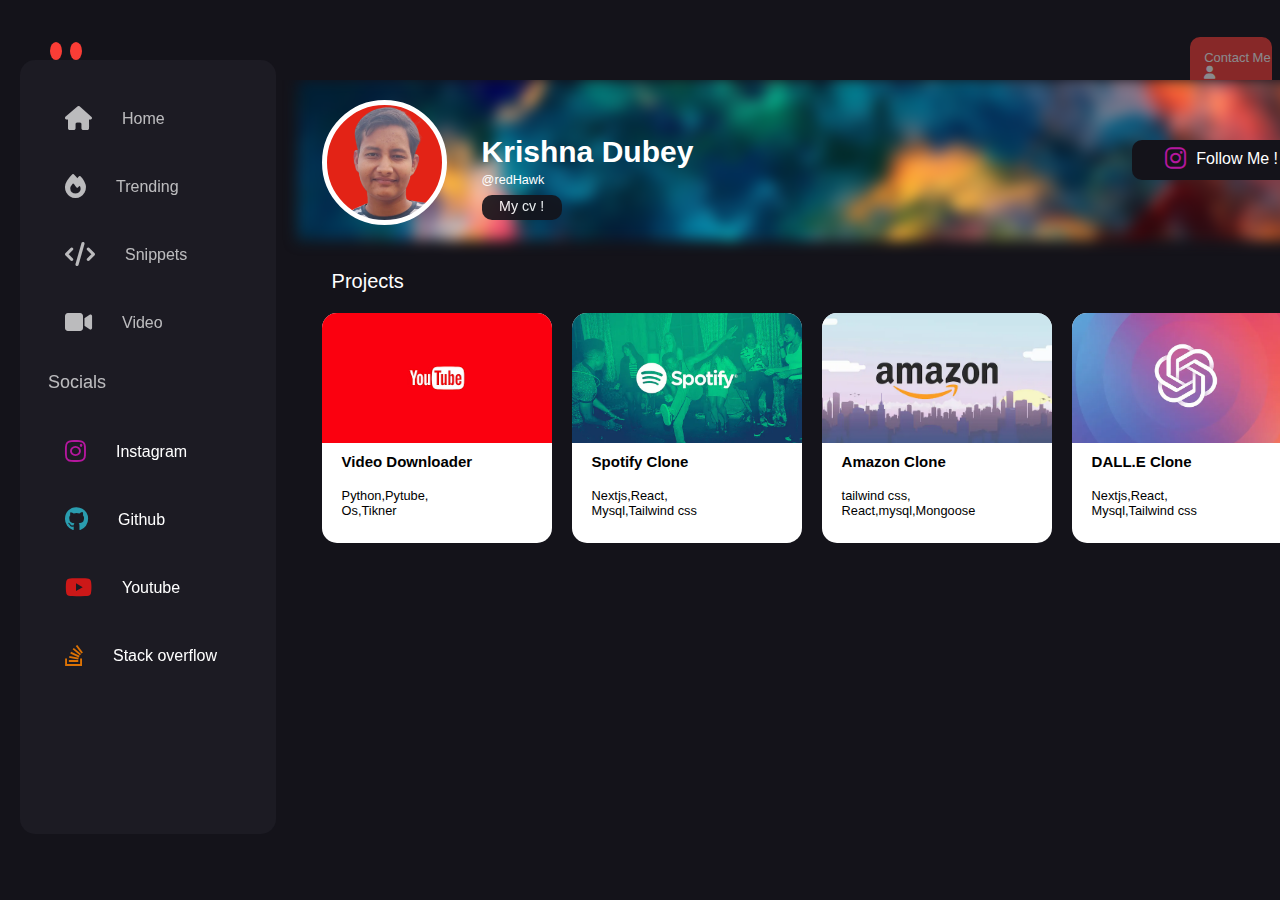
<file: index.html>
<!DOCTYPE html>
<html lang="en">

<head>
    <meta charset="UTF-8">
    <meta name="viewport" content="width=device-width, initial-scale=1.0">
    <title>Document</title>
    <link rel="stylesheet" href="https://cdnjs.cloudflare.com/ajax/libs/font-awesome/6.4.2/css/all.min.css">
  
    <link rel="stylesheet" href="style.css">
    <meta name="viewport" content="width=device-width,initial-scale=1.0">
</head>

<body>
    <div class="parent">
        <div class="a a1"></div>
        <div class="a a2"></div>
        <div class="boxxy">Contact Me <i class="fa-solid fa-user " style="color: #ffffff;"></i>
        </div>

        <nav>
         
            <input type="checkbox" id="check" name="" value="">
            <label id="checkbtn" for="check"><i class="fa-solid fa-bars fa-2xl" style="color: #ffffff;"></i></label>
            <div class="container">
                <div class="home k1"><i class="fa-solid fa-house fa-xl" style="color: #ffffff;"></i><a class="mor"
                        href="#">Home</a></div>
                <div class="trending k1"><i class="fa-solid fa-fire fa-xl" style="color: #ffffff;"></i><a
                        href="#">Trending</a></div>
                <div class="snippets k1"><i class="fa-solid fa-code fa-xl" style="color: #ffffff;"></i><a
                        href="#">Snippets</a></div>
                <div class="video k1"><i class="fa-solid fa-video fa-xl" style="color: #ffffff;"></i><a href="#">Video
                    </a></div>
                <h2 class="rom">Socials</h2>

                <div class="instagram  k1" id="k2"><i class="fa-brands fa-instagram fa-xl" style="color:#b5179e;"></i><a
                        class="mor"
                        href="https://instagram.com/redhawk0111?igshid=NGVhN2U2NjQ0Yg==">Instagram</a>
                </div>

                <div class="github  k1" id="k2"><i class="fa-brands fa-github fa-xl" style="color:#2a9daf;"></i><a
                        class="mor" href="https://github.com/Krishna143214">Github</a></div>
                    
                        <div class="youtube'  k1" id="k2"><i class="fa-brands fa-youtube fa-xl"
                            style="color:#cc1818;"></i><a class="mor" href="#">Youtube </a></div>

                <div class="stackoverflow'  k1" id="k2"><i class="fa-brands fa-stack-overflow fa-xl"
                        style="color:#dc7204;"></i><a class="mor" href="#">Stack overflow</a></div>
            </div>
        </nav>

        <main>
          
            <div class="raju"></div>
            <div class="me"></div>
            <div class="mename">Krishna Dubey
            <p>@redHawk</p></div>
            <div class="followbox"><a href="https://instagram.com/redhawk0111?igshid=NGVhN2U2NjQ0Yg=="><i class="fa-brands fa-instagram fa-xl" style="color:#b5179e;"></i>Follow Me !</a> </div>
            <div class="followbox2"><a href="Motion-Graphics-App-Pitch-Deck-by-Slidesgo(1).pptx">My cv !</a> </div>
            <div class="heading">Projects</div>

            
            <div class="alpha">
                <a href="#"  ><div class="fristbox nandu ram"><div class="img"></div><h3>Video Downloader </h3> <br><p>Python,Pytube,<br>Os,Tikner</p></div></a>
                <a href="#"><div class="secondbox nandu ram2"><div class="img"></div><h3>Spotify Clone</h3> <br> <p>Nextjs,React,<br>Mysql,Tailwind css</p></div></a>
                <a href="bestproj.html"><div class="thridbox nandu ram3"><div class="img"></div><h3>Amazon Clone</h3> <br><p>tailwind css, <br>React,mysql,Mongoose</p></div></a>
                <a href="#"><div class="forthbox nandu ram4"><div class="img"></div><h3>DALL.E Clone</h3><br> <p>Nextjs,React,<br>Mysql,Tailwind css </p></div></a>
            
            </div>
        <p class="mnn"> what i know </p>



        <div class="child0">
            

                
            <div class=" ch  child1"><p>frontend</p> <br> <br> 
            <krishna>HTML</krishna>
            <krishna>CSS</krishna>
            <krishna>Javascript</krishna>
            <krishna>Tailwind</krishna>
            <krishna>React</krishna>
            <krishna>Shery.js</krishna>
            <krishna>Next.js</krishna>
            </div>
            <div class=" ch child2"><p>cyber security</p > <br>
                 <br>
            <krishna>Nmap</krishna>
            <krishna>Metasploit</krishna>
            <krishna>MIMA</krishna>
            <krishna>Phishing</krishna>
         
            <krishna>Cctv hijaking</krishna>
            </div>
            <div class=" ch child3"><p>data science  </p  > <br><br>
            <krishna>Numpy</krishna>
            <krishna>Pandas</krishna>
            <krishna>Matplotlib</krishna>
            <krishna>Seaborn</krishna>
            <krishna>Jupyter </krishna>
            <krishna>Kindly</krishna>

            </div>

        </div>
        <div class="messi"><p class="p">My hobbies</p><br><br>
        <i class="fa-solid fa-baseball-bat-ball" style="color: #3584e4;"></i> <p class="pa">cricket</p>
            <i id="aaaa" class="fa-solid fa-terminal " style="color: #ff7800;"></i> <p class="paa">programming</p>
            <i class="fa-solid fa-gamepad" style="color: #33d17a;"></i> <p class="kaa">gaming</p>
            <i class="fa-solid fa-location-dot" style="color: #f6d32d;"></i><p class="raaa">traveling</p>
            <i class="fa-solid fa-laptop" style="color: #c061cb;"></i><p class="eeee">learning</p> 
           </div>
<div class="kkkk"></div>
            
              


     
        
    
        </main>
   
</body>

</html>
</file>
<file: style.css>
* {
    margin: 0;
    padding: 0;
    box-sizing: border-box;
    font-family: sans-serif;
}

body,
html {
    width: 100%;
}


html {
    scroll-behavior: smooth;

}


body {
    background-color: #14131a;
}

.parent {
    height: 13vh;
    width: 100%;
    position: fixed;
    top: 0px;
    background-color: #14131a;
    display: flex;
    gap: 8px;
    align-items: center;
    z-index: 99;
}

.parent .a {
    height: 18px;
    width: 18px;
    border-radius: 50%;
    background-color: rgb(250, 61, 54);
    margin-bottom: 15px;
    ;

}

.parent .a1 {
    margin-left: 50px;

}

.boxxy {

    padding-top: 1.5vh;
    height: 6vh;
    width: 9vw;
    background-color: rgb(250, 61, 54);
    color: white;
    padding-left: 1.1vw;
    border-radius: 10px;
    margin-left: 1100px;
    margin-top: 10px;
    opacity: .5;
    font-size: 13px;

}

nav .container {
    height: 86vh;
    width: 20vw;
    background-color: #1c1b23;
    position: fixed;
    z-index: 99;
    overflow: auto;
    top: 60px;
    left: 20px;
    border-radius: 15px;

}


nav .container .k1,
h2 {
    margin-top: 50px;
    margin-left: 45px;
    position: sticky;
    opacity: .7;


}


nav .container div a {
    text-decoration: none;
    color: white;
    margin-left: 30px;
}

nav .container h2 {
    color: white;
    font-weight: normal;
    font-size: 18px;
    margin-top: 40px;
    margin-left: 28px;
    display: inline-block;

}

#k2 {
    margin-bottom: 50px;
    opacity: 1;
    position: sticky;
}

main {

    width: 78vw;
    height: 490px;
    background-color: #14131a;
    position: absolute;
    top: 80px;
    right: 0px;
    overflow: auto;
}

.raju {
    width: 1050px;
    height: 160px;
    margin-left: 16px;
    background-image: url(cover.jpeg);
    background-size: cover;
    background-position: center;
    filter: blur(7px);



}

.me {
    height: 125px;
    width: 125px;
    background-image: url(k.png);
    background-size: cover;
    background-position: center;
    filter: none;
    border-radius: 50%;
    position: absolute;
    top: 20px;
    left: 40px;
    border: 5px solid white;


}

.mename {
    position: absolute;
    top: 55px;
    left: 200px
}

.mename {
    color: #ffffff;
    font-size: x-large;
    font-weight: bolder;
    z-index: 99;
    font-size: 30px;
}

.mename p {

    line-height: 23px;
    font-size: .79rem;
    color: #ffffff;
    font-weight: lighter;

}

.followbox {
    width: 180px;
    text-align: center;
    height: 40px;
    background-color: #14131a;
    padding-top: 10px;
    gap: 5px;
    position: absolute;
    top: 60px;
    left: 850px;
    border-radius: 10px;



}

.followbox i {

    text-decoration: none;
    margin-right: 10px;



}

.followbox a {
    text-decoration: none;
    color: white;
}

.followbox2 {
    width: 80px;
    text-align: center;
    height: 25px;
    background-color: #14131a;
    padding-top: 2px;
    gap: 5px;
    position: absolute;
    top: 115px;
    left: 200px;
    border-radius: 10px;
    opacity: 0.9;

}

.followbox2 i {

    text-decoration: none;
    margin-right: 10px;



}

.followbox2 a {
    text-decoration: none;
    color: white;
    font-size: 0.89rem;


}

.heading {

    font-size: 20px;
    font-weight: normal;

    color: white;
    margin-top: 30px;
    margin-left: 50px;
}

.alpha {

    width: 100%;
    height: 240px;
    background-color: #14131a;
    display: flex;
    justify-content: start;
    align-items: center;
    margin-top: 15px;
    flex-direction: row;



}

.alpha a {
    text-decoration: none;
    color: rgb(0, 0, 0);
}

.ram {
    margin-bottom: 10px;
}

.fristbox {
    height: 230px;
    width: 230px;
    background-color: white;
    border-radius: 15px;
    margin-left: 40px;
    margin-top: 10px;

}

.fristbox .img {
    height: 130px;
    width: 100%;
    background-image: url(Untitled.png);
    background-size: cover;
    background-position: center;
    border-radius: 15px 15px 0px 0px;

}

.secondbox {
    height: 230px;
    width: 230px;
    background-color: white;
    border-radius: 15px;
    margin-left: 20px;
}

.secondbox .img {
    height: 130px;
    width: 100%;
    background-image: url(spotify-clone.webp);
    background-size: cover;
    background-position: center;
    border-radius: 15px 15px 0px 0px;

}


.thridbox {
    height: 230px;
    width: 230px;
    background-color: white;
    border-radius: 15px;
    margin-left: 20px;
}

.thridbox .img {
    height: 130px;
    width: 100%;
    background-image: url(amazon-clone.webp);
    background-size: cover;
    background-position: center;
    border-radius: 15px 15px 0px 0px;

}

.forthbox {
    height: 230px;
    width: 230px;
    background-color: white;
    border-radius: 15px;
    margin-left: 20px;
}

.forthbox .img {
    height: 130px;
    width: 100%;
    background-image: url(dalle-clone.webp);
    background-size: cover;
    background-position: center;
    border-radius: 15px 15px 0px 0px;

}

.ram:hover {
    height: 240px;
    width: 240px;
    transition-delay: 0.1s;
    transition-duration: .3s;
    box-shadow: 0 0 50px 15px #f80b0b;

}

.ram2:hover {
    height: 240px;
    width: 240px;
    transition-delay: 0.1s;
    transition-duration: .3s;
    box-shadow: 0 0 50px 15px #02ce83;
}

.ram3:hover {
    height: 240px;
    width: 240px;
    transition-delay: 0.1s;
    transition-duration: .3s;
    box-shadow: 0 0 50px 15px white;
}

.ram4:hover {
    height: 240px;
    width: 240px;
    transition-delay: 0.1s;
    transition-duration: .3s;
    box-shadow: 0 0 50px 15px #bd6095;
}

.nandu h3 {
    font-size: 15px;
    font-weight: bold;
    margin-top: 10px;
    margin-left: 20px;

}

.nandu p {
    font-size: 0.80rem;

    margin-left: 20px;
}

.mnn {
    color: white;
    text-transform: capitalize;
    font-size: 19px;
    margin-top: 90px;
    margin-left: 80px;

}

.child0 {
    display: flex;
    justify-content: flex-start;
    align-items: flex-start;
    gap: 29px;
}

.ch {
    height: 340px;
    width: 215px;
    background-color: #1c1b23;
    margin-top: 27px;
    border-radius: 10px;
    box-shadow: 20px 0 20px 0 #0e0c0c;


}

.child1 {
    margin-left: 80px;
}

.ch p {
    font-size: 20px;
    color: #89888f;
    text-transform: capitalize;
    margin-left: 18px;
    margin-top: 29px;

}


.child1 krishna {
    font-size: .95rem;
    margin-left: 20px;
    line-height: 59px;
    border: 1px solid red;
    padding: 10px;
    border-radius: 20px;
    color: white;
}

.child2 krishna {
    font-size: .95rem;
    margin-left: 20px;
    line-height: 59px;
    border: 1px solid rgb(33, 111, 255);
    padding: 10px;
    border-radius: 20px;
    color: white;
}

.child3 krishna {
    font-size: .95rem;
    margin-left: 20px;
    line-height: 59px;
    border: 1px solid rgb(0, 255, 42);
    padding: 10px;
    border-radius: 20px;
    color: white;
}

.messi {
    height: 500px;
    width: 210px;
    background-color: #14131a;
    box-shadow: 10px 0 20px 0 #0e0c0c;
    position: relative;
    left: 820px;
    bottom: 400px;
    font-size: 21px;
    color: #ffffff;
    text-transform: capitalize;

}

.messi .p {
    margin-left: 37px;
    padding-top: 25px;
}

.messi i {
    margin-left: 95px;
    margin-top: 20px;

}

.messi .pa {
    margin-left: 70px;
    margin-top: 15px;
}

.paa {
    margin-top: 10px;
    margin-left: 35px;
}

.kaa {
    margin-left: 70px;
    margin-top: 10px;
}

.raaa {
    margin-left: 60px;
    margin-top:
        10px;
}

.eeee {
    margin-left: 65px;
    margin-top: 10px;

}
#checkbtn{display: none;}

#check{
    display: none;
}
#check:checked ~ .container{left: 0;}


/* media qurey */


@media (width <=400px) {


    .parent .a {
        height: 18px;
        width: 18px;
        border-radius: 50%;
        background-color: rgb(250, 61, 54);
        margin-bottom: 15px;
        ;
    display: none;
    }
    nav .container {
        height: 100vh;
        width:100%;
        display: flex;
        gap: 0px;
        
        align-items: flex-start;
        flex-direction: column;
        overflow: hidden;
        position: absolute;
        top: 80px;
        border-radius: 0px;
        
left: -100%;
overflow: auto;
    }

    nav .container .k1,
    h2 {
        margin-top: 50px;
        margin-left: 45px;
        position: sticky;
        opacity: .7;
    
    
    }
    

    nav {
        width: 100%;

    }

    main {
        height: 100vh;
        width: 100vw;
        overflow: auto;


    }

    nav .container div a {
        text-decoration: none;
        color: white;
        margin-left: 30px;
        font-size: 20px;
      
    }

    .raju {
        width: 400px;
        height: 160px;
        margin-left: 0px;
        background-image: url(cover.jpeg);
        background-size: cover;
        background-position: center;
        filter: blur(7px);
    }

    .me {
        height: 110px;
        width: 110px;
        background-image: url(k.png);
        background-size: cover;
        background-position: center;
        filter: none;
        border-radius: 50%;
        position: absolute;
        top: 36px;
        left: 50px;
        border: 5px solid white;
    }

    .mename {
        position: absolute;
        top: 59px;
        left: 200px
    }

    .mename {
        color: #ffffff;
        font-size: x-large;
        font-weight: bolder;
        z-index: 0;
        font-size: 21px;
    }

    .mename p {

        line-height: 23px;
        font-size: .69rem;
        color: #ffffff;
        font-weight: lighter;

    }

    .followbox2 {
        margin-right: 900px;


    }

    .followbox {
        width: 40px;

        height: 38px;
        background-color: #14131a;

        gap: 5px;
        position: absolute;

        top: 109px;
        left: 290px;
        border-radius: 10px;



    }

    .followbox i {

        text-decoration: none;
        margin-left: 10px;
        font-size: 25px;
        padding: auto;





    }

    .followbox a {
        text-decoration: none;
        color: white;
        font-size: 0px;
    }

    
.alpha {

    width: 100%;
    height: 240px;
    background-color: #14131a;
    display: flex;
    justify-content: start;
    align-items: center;
    margin-top: 15px;
    flex-direction: column;
gap: 50px;


}
.ram {
    margin-bottom: 0px;
}

.fristbox {
    height: 230px;
    width: 230px;
    background-color: white;
    border-radius: 15px;
    margin-left: 00px;
    margin-top: 10px;

}


.mnn {
    color: white;
    text-transform: capitalize;
    font-size: 19px;
    margin-top: 1220px;
    margin-left: 80px;

}

.child0 {
    display: flex;
    justify-content: flex-start;
    align-items: center;
    flex-direction: column;
   
}
.ram {
    margin-bottom: 10px;
}

.fristbox {
    height: 230px;
    width: 230px;
    background-color: white;
    border-radius: 15px;
    margin-right: 0px;
    margin-left: 15px;
    margin-top: 30px;

}
.child1 {
    margin-left: 0px;
}

.fristbox {
    height: 290px;
    width: 290px;
    background-color: white;
    border-radius: 15px;
    margin-left: 0px;
    margin-top: 50px;

}

.fristbox .img {
    height: 190px;
    width: 100%;
    background-image: url(Untitled.png);
    background-size: cover;
    background-position: center;
    border-radius: 15px 15px 0px 0px;

}

.secondbox {
    height: 290px;
    width: 290px;
    background-color: white;
    border-radius: 15px;
    margin-left: 0px;
}

.secondbox .img {
    height: 190px;
    width: 100%;
    background-image: url(spotify-clone.webp);
    background-size: cover;
    background-position: center;
    border-radius: 15px 15px 0px 0px;

}


.thridbox {
    height: 290px;
    width: 290px;
    background-color: white;
    border-radius: 15px;
    margin-left: 0px;
}

.thridbox .img {
    height: 190px;
    width: 100%;
    background-image: url(amazon-clone.webp);
    background-size: cover;
    background-position: center;
    border-radius: 15px 15px 0px 0px;

}

.forthbox {
    height: 290px;
    width: 290px;
    background-color: white;
    border-radius: 15px;
    margin-left: 0px;
}

.forthbox .img {
    height: 190px;
    width: 100%;
    background-image: url(dalle-clone.webp);
    background-size: cover;
    background-position: center;
    border-radius: 15px 15px 0px 0px;

}
.ram:hover {
    height: 320px;
    width: 320px;
    transition-delay: 0.1s;
    transition-duration: .3s;
    box-shadow: 0 0 50px 15px #f80b0b;

}

.ram2:hover {
    height: 320px;
    width: 320px;
    transition-delay: 0.1s;
    transition-duration: .3s;
    box-shadow: 0 0 50px 15px #02ce83;
}

.ram3:hover {
    height: 320px;
    width: 320px;
    transition-delay: 0.1s;
    transition-duration: .3s;
    box-shadow: 0 0 50px 15px white;
}

.ram4:hover {
    height: 320px;
    width: 320px;
    transition-delay: 0.1s;
    transition-duration: .3s;
    box-shadow: 0 0 50px 15px #bd6095;
}

.messi {
    height: 500px;
    width: 210px;
    background-color: #14131a;
    box-shadow: 10px 0 20px 0 #0e0c0c;
   border: 4px solid transparent;
  
   border-image: linear-gradient(green,red,blue,purple,hotpink);
 border-image-slice: 1;
   position: relative;
 left: 12vh;
 top: 50px;
    font-size: 21px;
    color: #ffffff;
    text-transform: capitalize;

}

.boxxy {

   
    height: 34px;
    width: 170px;
    background-color: rgb(250, 61, 54);
    color: white;
text-align: center;
    border-radius: 10px;
    margin-left: 0px;
    margin-top: 20px;
    margin-right: 50px;
    opacity: .5;
    font-size: 13px;
    margin-bottom: 20px;
  

}
#checkbtn{
    display: block;
margin-left: 165px;
}
nav div,.rom{
    width: 100%;
}



.ch{  border: 4px solid transparent;
  
    border-image: linear-gradient(45deg,#ff0,#f0f,#f00,#00f,#0f0);
  border-image-slice: 1;}
}
</file>
